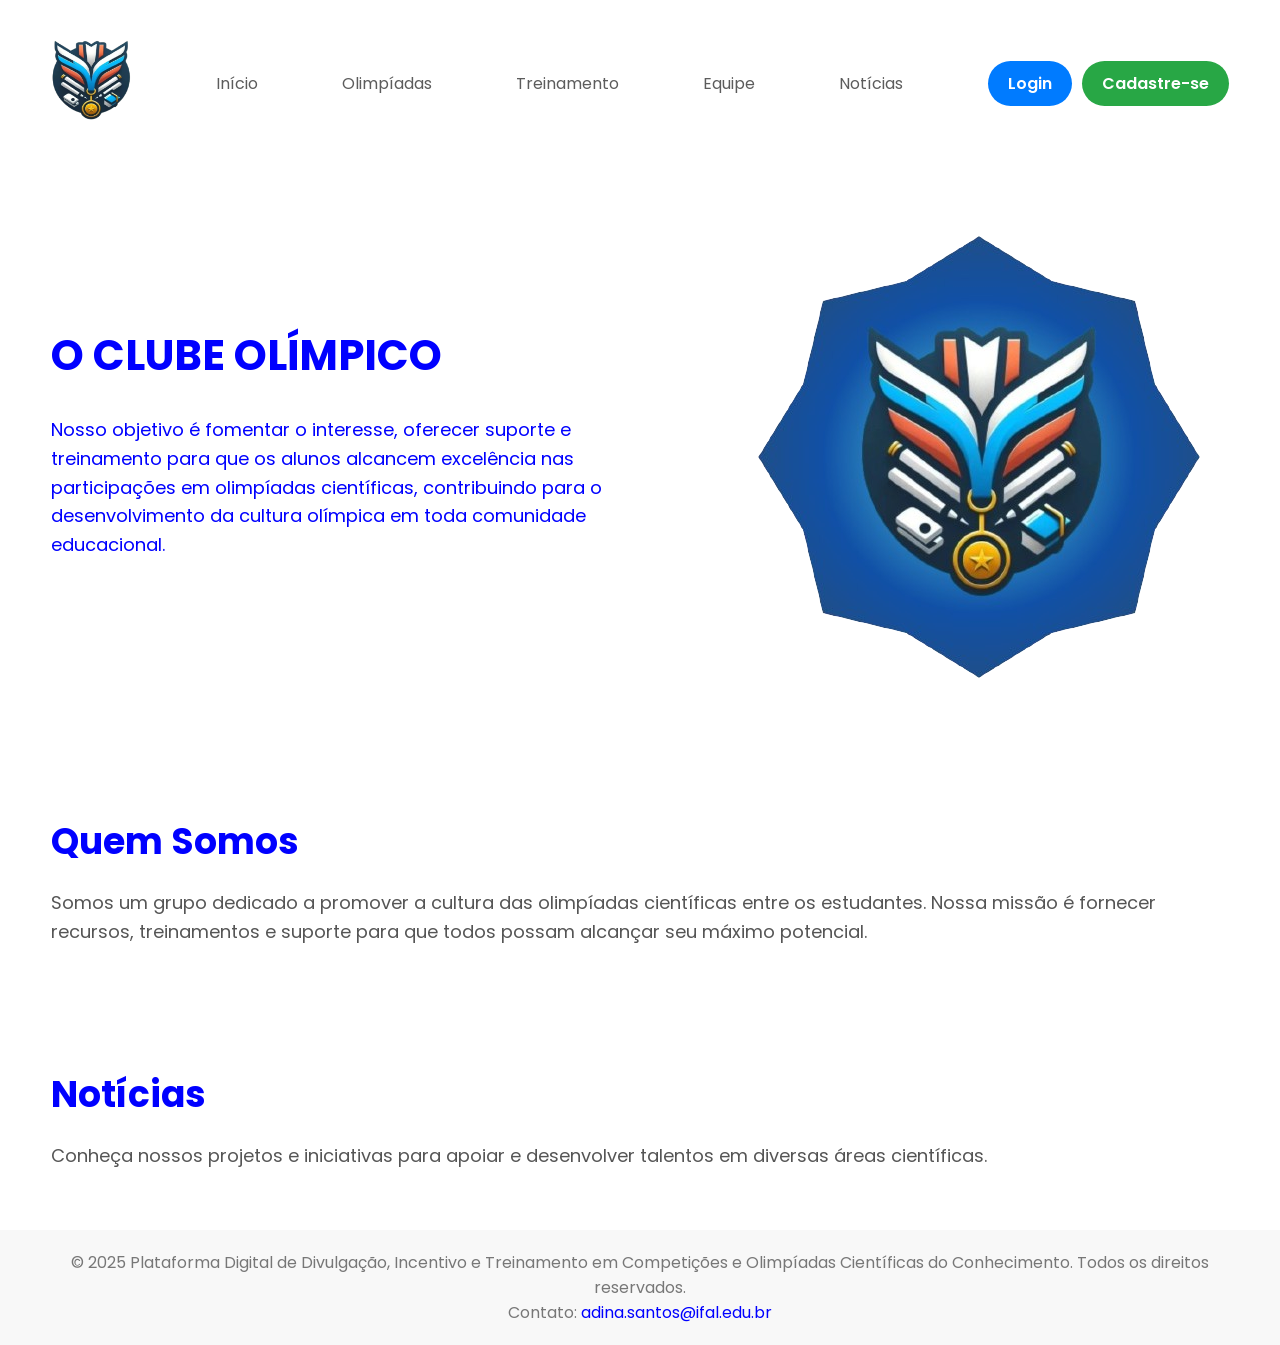
<file: index.html>
<!DOCTYPE html>
<html lang="pt-br">
<head>
    <meta charset="UTF-8">
    <meta http-equiv="X-UA-Compatible" content="IE=edge">
    <meta name="viewport" content="width=device-width, initial-scale=1.0">
    
    
    <link href="https://fonts.googleapis.com/css2?family=Poppins:wght@100;200;300;400;500;600;700;800;900&display=swap" rel="stylesheet">
    
    <script async src="https://www.googletagmanager.com/gtag/js?id=G-XXXXXXXXXX"></script>
    <script>
      window.dataLayer = window.dataLayer || [];
      function gtag(){dataLayer.push(arguments);}
      gtag('js', new Date());
      gtag('config', 'G-XXXXXXXXXX');
    </script>

    <link rel="stylesheet" href="style.css">
    <title>Site de Divulgação de Olimpíadas Científicas</title>
</head>
<body>
    <header>
        <div class="interface">
            <div class="logo">
                <a href="index.html">
                    <img src="img/logo_clube_olímpico-removebg-preview.png" alt="Logo do Clube Olímpico" height="80" width="80">
                </a>
            </div>
            <nav class="menu-desktop">
                <ul>
                    <li><a href="index.html">Início</a></li>
                    <li><a href="olimpiadas.html">Olimpíadas</a></li>
                    <li><a href="treinamento.html">Treinamento</a></li>
                    <li><a href="equipe.html">Equipe</a></li>
                    <li><a href="noticias.html">Notícias</a></li>
                </ul>
            </nav>
            <div class="btn-login-signup">
                <a href="login.html"><button class="login">Login</button></a>
                <a href="cadastro.html"><button class="signup">Cadastre-se</button></a>
            </div>
        </div>
    </header>

    <main>
        <section class="topo-do-site">
            <div class="interface">
                <div class="flex">
                    <div class="txt-topo-site">
                        <h1>O CLUBE OLÍMPICO <span>.</span></h1>
                        <p>Nosso objetivo é fomentar o interesse, oferecer suporte e treinamento para que os alunos alcancem excelência nas participações em olimpíadas científicas, contribuindo para o desenvolvimento da cultura olímpica em toda comunidade educacional.</p>
                    </div>
                    <div class="img-topo-site">
                        <img src="img/IMAGEM_FLUTUANTE_SITE-removebg-preview.png" alt="Imagem Flutuante">
                    </div>
                </div>
            </div>
        </section>

        <section id="quem-somos" class="quem-somos">
            <div class="interface">
                <h2>Quem Somos</h2>
                <p>Somos um grupo dedicado a promover a cultura das olimpíadas científicas entre os estudantes. Nossa missão é fornecer recursos, treinamentos e suporte para que todos possam alcançar seu máximo potencial.</p>
            </div>
        </section>

        <section id="notícias" class="notícias">
            <div class="interface">
                <h2>Notícias</h2>
                <p>Conheça nossos projetos e iniciativas para apoiar e desenvolver talentos em diversas áreas científicas.</p>
            </div>
        </section>
    </main>

    <footer>
        <div class="interface">
            <div class="footer-info">
                <p>&copy; 2025 Plataforma Digital de Divulgação, Incentivo e Treinamento em Competições e Olimpíadas Científicas do Conhecimento. Todos os direitos reservados.</p>
                <p>Contato: <a href="mailto:adina.santos@ifal.edu.br">adina.santos@ifal.edu.br</a></p>
            </div>
        </div>
    </footer>
    <script>
        const dadosUsuario = localStorage.getItem("usuarioLogado");
    
        if (dadosUsuario) {
            const usuario = JSON.parse(dadosUsuario);
            const botoes = document.querySelector(".btn-login-signup");
    
            if (botoes) botoes.style.display = "none";
    
            const header = document.querySelector(".interface");
    
            const menuBox = document.createElement("div");
            menuBox.style.backgroundColor = "#f0f0f0";
            menuBox.style.borderRadius = "10px";
            menuBox.style.padding = "10px 15px";
            menuBox.style.display = "flex";
            menuBox.style.flexDirection = "column";
            menuBox.style.alignItems = "flex-start";
            menuBox.style.boxShadow = "0 2px 6px rgba(0, 0, 0, 0.1)";
            menuBox.style.marginLeft = "20px";
            menuBox.style.fontFamily = "Poppins, sans-serif";
            menuBox.style.fontSize = "14px";
    
            menuBox.innerHTML = `
                <span style="display: flex; align-items: center; gap: 6px;">
                    <span style="font-size: 18px;">👤</span>
                    <strong>${usuario.email}</strong>
                </span>
                <span>Tipo: <strong>${usuario.tipo}</strong></span>
                <button id="logoutBtn" style="margin-top: 8px; padding: 5px 10px; background-color: red; color: white; border: none; border-radius: 5px; cursor: pointer;">Sair</button>
            `;
    
            header.appendChild(menuBox);
    
    
            document.getElementById("logoutBtn").addEventListener("click", function () {
                localStorage.removeItem("usuarioLogado");
                location.reload();
            });
        }
    </script>
    
    
</body>
</html>
</file>
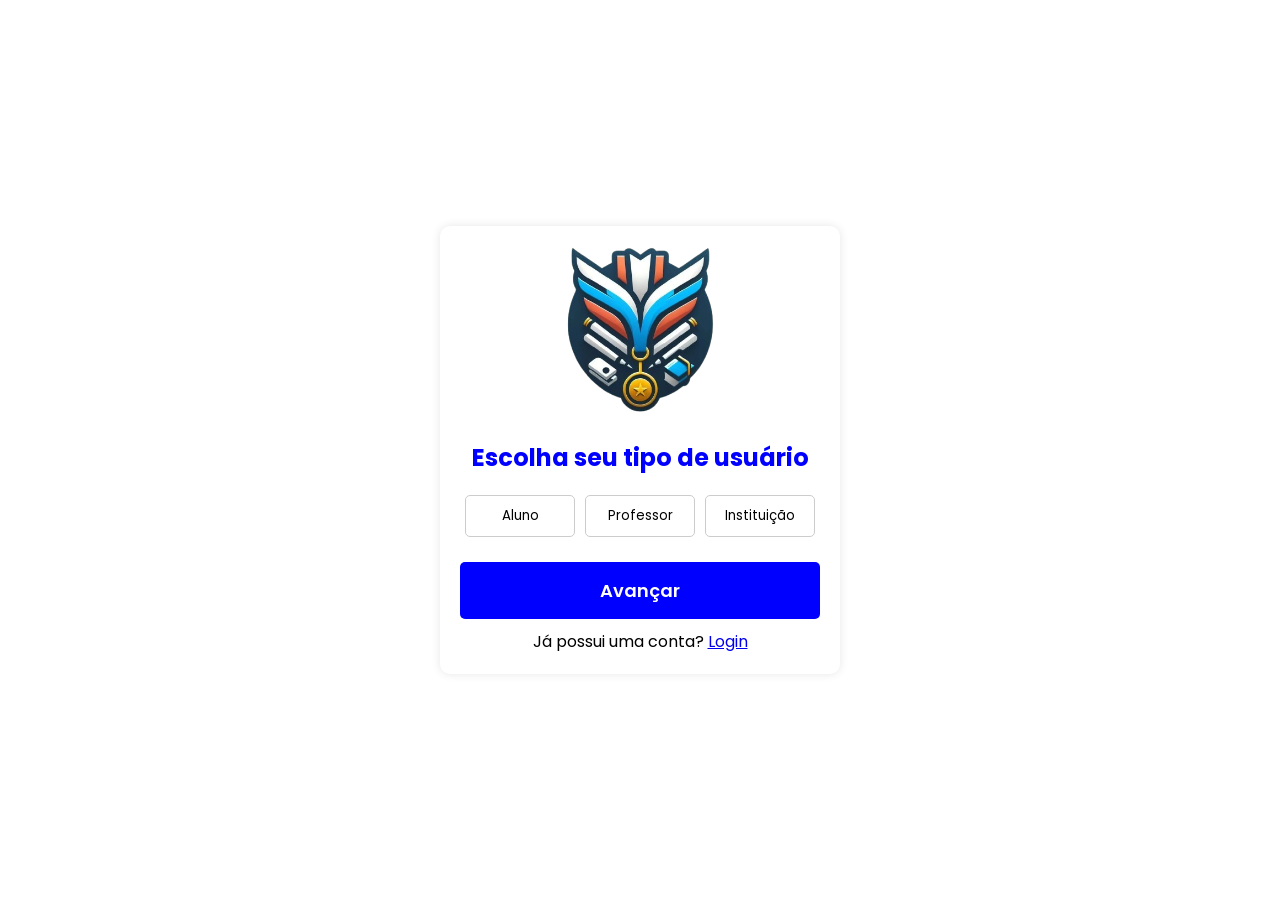
<file: cadastro.html>
<!DOCTYPE html>
<html lang="pt-br">
<head>
  <meta charset="UTF-8">
  <meta name="viewport" content="width=device-width, initial-scale=1.0">
  <title>Cadastro</title>
  <link href="https://fonts.googleapis.com/css2?family=Poppins:wght@400;600&display=swap" rel="stylesheet">
  <style>
    * {
      margin: 0;
      padding: 0;
      box-sizing: border-box;
      font-family: 'Poppins', sans-serif;
    }

    body {
      background-color: #fff;
      height: 100vh;
      display: flex;
      justify-content: center;
      align-items: center;
    }

    .signup-container {
      width: 100%;
      max-width: 400px;
      padding: 20px;
      border-radius: 10px;
      box-shadow: 0 0 10px rgba(0, 0, 0, 0.1);
      text-align: center;
    }

    .signup-container img {
      width: 150px;
      margin-bottom: 20px;
    }

    .signup-container h2 {
      color: blue;
      margin-bottom: 20px;
    }

    .user-type-buttons {
      display: flex;
      justify-content: space-between;
      margin-bottom: 15px;
    }

    .user-type-buttons button {
      flex: 1;
      margin: 0 5px;
      padding: 10px;
      border: 1px solid #ccc;
      background-color: white;
      cursor: pointer;
      border-radius: 5px;
      transition: background-color 0.3s;
    }

    .user-type-buttons button.selected {
      background-color: blue;
      color: white;
      font-weight: bold;
    }

    .signup-container input[type="date"],
    .signup-container input[type="button"] {
      width: 100%;
      padding: 15px;
      margin: 10px 0;
      border: 1px solid #ccc;
      border-radius: 5px;
    }

    .signup-container input[type="button"] {
      background-color: blue;
      color: #fff;
      font-size: 18px;
      font-weight: 600;
      border: none;
      cursor: pointer;
      transition: 0.2s;
    }

    .signup-container input[type="button"]:hover {
      box-shadow: 0 0 8px rgb(54, 54, 228);
      transform: scale(1.05);
    }
    

  </style>
</head>
<body>
  <div class="signup-container">
    <a href="index.html"><img src="img/logo_clube_olímpico-removebg-preview.png" alt="Logo Clube Olímpico"></a>
    <h2>Escolha seu tipo de usuário</h2>

    <div class="user-type-buttons">
      <button id="aluno" class="user-type" onclick="selectUserType(this, 'Aluno')">Aluno</button>
      <button id="professor" class="user-type" onclick="selectUserType(this, 'Professor')">Professor</button>
      <button id="instituicao" class="user-type" onclick="selectUserType(this, 'Instituição')">Instituição</button>
    </div>

    <input type="button" value="Avançar" onclick="nextStep()">
    
    <p>Já possui uma conta? <a href="login.html">Login</a></p>
  </div>

  <script>
    let selectedUserType = null;

    function selectUserType(button, type) {
      selectedUserType = type;

      
      document.querySelectorAll('.user-type').forEach(btn => {
        btn.classList.remove('selected');
      });

      
      button.classList.add('selected');
    }

    function nextStep() {
      if (!selectedUserType) {
        alert("Selecione o tipo de usuário!");
        return;
      }
      
      localStorage.setItem("tipoUsuario", selectedUserType);
      window.location.href = 'cadastroEmail.html';  
    }
  </script>
</body>
</html>
</file>
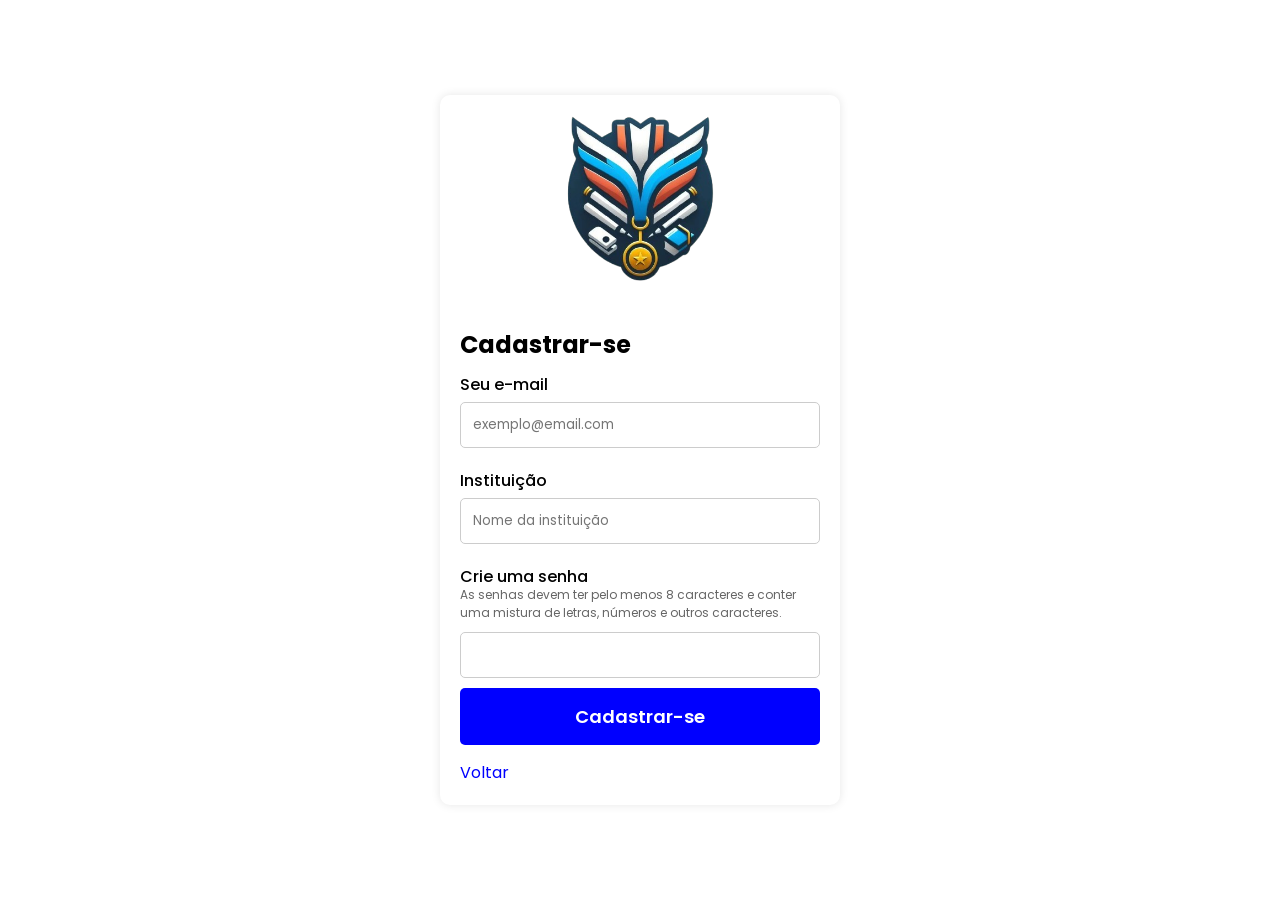
<file: cadastroEmail.html>
<!DOCTYPE html>
<html lang="pt-br">
<head>
  <meta charset="UTF-8" />
  <meta name="viewport" content="width=device-width, initial-scale=1.0"/>
  <title>Sign Up</title>
  <link href="https://fonts.googleapis.com/css2?family=Poppins:wght@400;600&display=swap" rel="stylesheet"/>
  <style>
    * {
      margin: 0;
      padding: 0;
      box-sizing: border-box;
      font-family: 'Poppins', sans-serif;
    }

    body {
      background-color: #fff;
      height: 100vh;
      display: flex;
      justify-content: center;
      align-items: center;
    }

    .signup-container {
      width: 100%;
      max-width: 400px;
      padding: 20px;
      border-radius: 10px;
      box-shadow: 0 0 10px rgba(0, 0, 0, 0.1);
      text-align: left;
    }

    .signup-container img {
      width: 150px;
      margin: 0 auto 20px auto;
      display: block;
    }

    .signup-container h2 {
      color: black;
      margin-bottom: 10px;
      font-size: 24px;
    }

    .signup-container label {
      display: block;
      font-weight: 500;
      margin: 10px 0 5px;
    }

    .signup-container input[type="text"],
    .signup-container input[type="email"],
    .signup-container input[type="password"],
    .signup-container input[type="date"] {
      width: 100%;
      padding: 12px;
      margin-bottom: 10px;
      border: 1px solid #ccc;
      border-radius: 5px;
    }

    .name-group {
      display: flex;
      gap: 10px;
    }

    .name-group input {
      flex: 1;
    }

    .password-info {
      font-size: 12px;
      color: #666;
      margin-top: -8px;
      margin-bottom: 10px;
    }

    .signup-container input[type="submit"] {
      width: 100%;
      padding: 15px;
      background-color: blue;
      color: #fff;
      font-size: 18px;
      font-weight: 600;
      border: none;
      border-radius: 5px;
      cursor: pointer;
      transition: 0.2s;
    }

    .signup-container input[type="submit"]:hover {
      box-shadow: 0 0 8px rgb(54, 54, 228);
      transform: scale(1.05);
    }

    .signup-container a {
      color: blue;
      text-decoration: none;
      margin-right: 20px;
    }

    .signup-container .footer {
      display: flex;
      justify-content: space-between;
      margin-top: 15px;
    }

    .user-section {
      display: none;
    }

    .professor,
    .instituicao {
      display: none;
    }
  </style>
</head>
<body>
  <div class="signup-container">
    <a href="index.html"><img src="img/logo_clube_olímpico-removebg-preview.png" alt="Logo Clube Olímpico"></a>
    <h2>Cadastrar-se</h2>
    
    <form id="signup-form">
      <label for="email">Seu e-mail</label>
      <input type="email" id="email" name="email" placeholder="exemplo@email.com" required>

      <label for="institution">Instituição</label>
      <input type="text" id="institution" name="institution" placeholder="Nome da instituição" required>

      <div class="user-section aluno">
        <div>
            <label for="dataNascimento">Data de nascimento</label>
            <input type="date" id="dataNascimento" name="dataNascimento" required>
          </div>
        <div class="name-group">
          
          <div>
            <label for="firstname">Primeiro nome</label>
            <input type="text" id="firstname" name="firstname">
          </div>
          <div>
            <label for="lastname">Sobrenome</label>
            <input type="text" id="lastname" name="lastname">
          </div>
          
        </div>
      </div>

      <div class="user-section professor">
        <label for="nomeProfessor">Nome completo</label>
        <input type="text" id="nomeProfessor" name="nomeProfessor">

        <label for="disciplina">Disciplina</label>
        <input type="text" id="disciplina" name="disciplina">
      </div>

      <div class="user-section instituicao">
        <label for="responsavel">Nome do responsável</label>
        <input type="text" id="responsavel" name="responsavel">

        <label for="cargo">Cargo do responsável</label>
        <input type="text" id="cargo" name="cargo">

        <label for="emailContato">E-mail de contato</label>
        <input type="email" id="emailContato" name="emailContato">
      </div>

      <label for="password">Crie uma senha</label>
      <p class="password-info">
        As senhas devem ter pelo menos 8 caracteres e conter uma mistura de letras, números e outros caracteres.
      </p>
      <input type="password" id="password" name="password" required>

      <input type="submit" value="Cadastrar-se">
    </form>

    <div class="footer">
      <a href="cadastro.html">Voltar</a>
    </div>
  </div>

  <script>
    document.addEventListener("DOMContentLoaded", function () {
      const tipoUsuario = localStorage.getItem("tipoUsuario");
  
      document.querySelectorAll('.user-section').forEach(section => {
        section.style.display = 'none';
      });

      const dataNascimentoInput = document.getElementById('dataNascimento');
      
      if (tipoUsuario === "Aluno") {
        document.querySelector('.aluno').style.display = 'block';
        dataNascimentoInput.required = true;
      }else {
        dataNascimentoInput.required = false;
      if(tipoUsuario === "Professor") {
        document.querySelector('.professor').style.display = 'block';
      }else if (tipoUsuario === "Instituição") {
        document.querySelector('.instituicao').style.display = 'block';
      }
}
  
      const form = document.getElementById("signup-form");
  
      const tipoInput = document.createElement("input");
      tipoInput.type = "hidden";
      tipoInput.name = "tipoUsuario";
      tipoInput.value = tipoUsuario;
      form.appendChild(tipoInput);
  
      form.addEventListener("submit", function (e) {
        e.preventDefault();
  
        const formData = new FormData(form);
  
        const campos = [
          'dataNascimento',
          'firstname',
          'lastname',
          'nomeProfessor',
          'disciplina',
          'responsavel',
          'cargo',
          'emailContato'
        ];
        campos.forEach(campo => {
          if (!formData.has(campo)) {
            formData.append(campo, '');
          }
        });
  
        const data = new URLSearchParams(formData);
  
        fetch("https://script.google.com/macros/s/AKfycbxvRN3nY74Je9wiLgn714-g6mjfFzA7lksdnvtoHfQwQSUbeQERuIltPPfhN0UOJrBY8Q/exec", {
          method: "POST",
          headers: {
            "Content-Type": "application/x-www-form-urlencoded"
          },
          body: data
        }).then(() => {
          alert("Cadastro enviado com sucesso!");
          form.reset();
          window.location.href = "login.html";
        }).catch(() => {
          alert("Erro ao enviar. Tente novamente.");
        });
      });
    });
  </script>
  
</body>
</html>
</file>
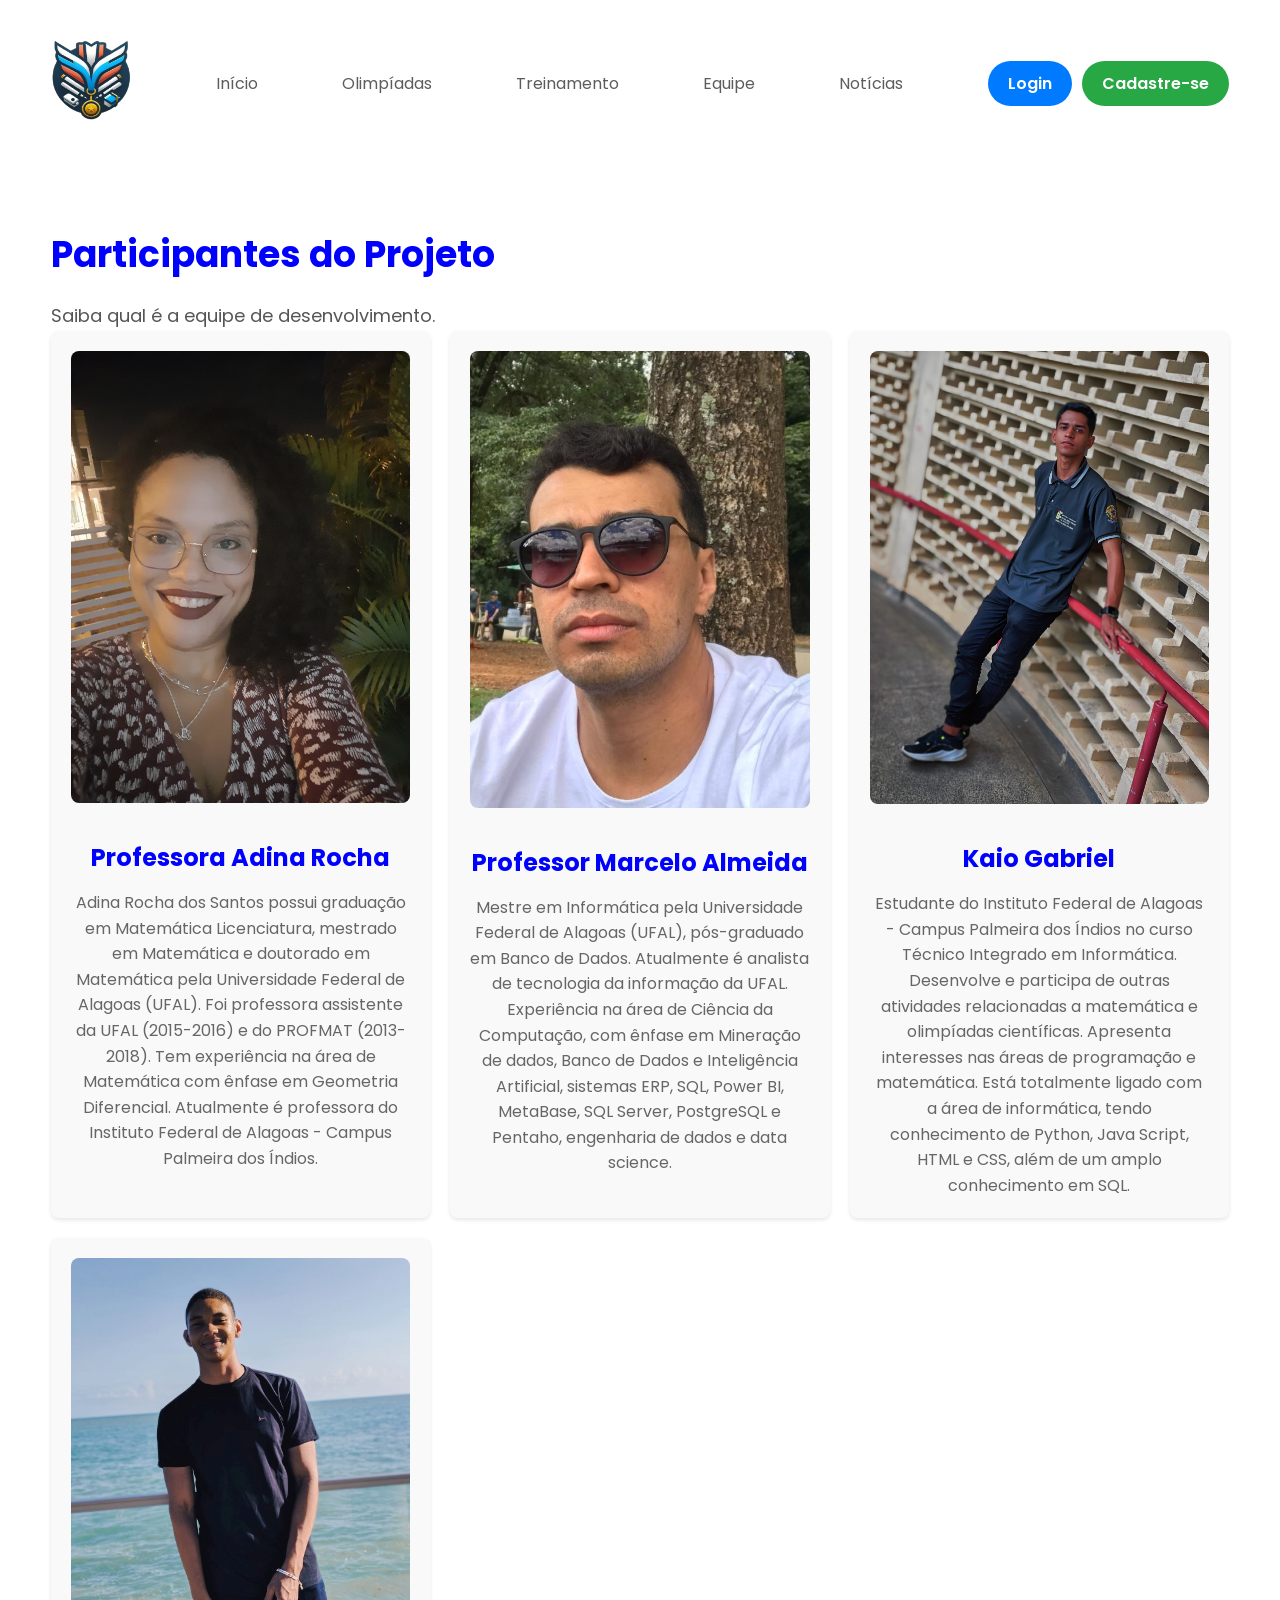
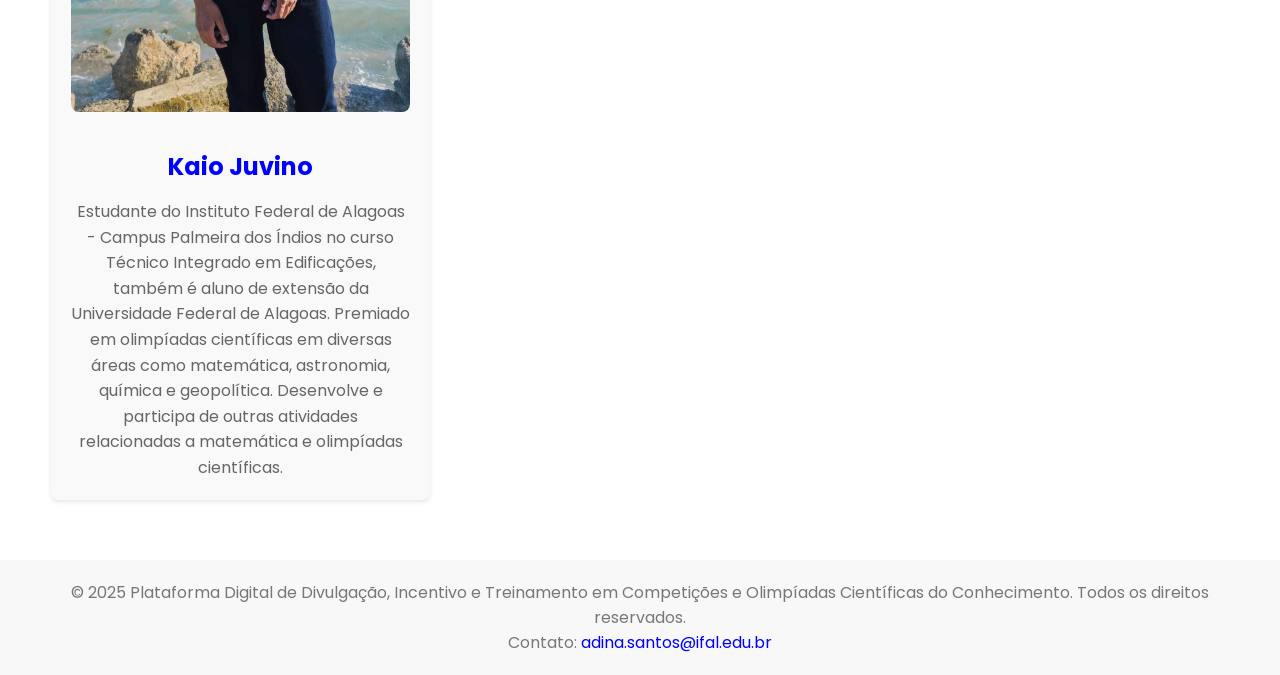
<file: equipe.html>
<!DOCTYPE html>
<html lang="pt-br">
<head>
    <meta charset="UTF-8">
    <meta http-equiv="X-UA-Compatible" content="IE=edge">
    <meta name="viewport" content="width=device-width, initial-scale=1.0">
    <link rel="preconnect" href="https://fonts.googleapis.com">
    <link rel="preconnect" href="https://fonts.gstatic.com" crossorigin>
    <link href="https://fonts.googleapis.com/css2?family=Poppins:wght@100;200;300;400;500;600;700;800;900&display=swap" rel="stylesheet">
    <link rel="stylesheet" href="style.css">
    <title>Olimpíadas Científicas</title>
</head>
<body>
    <header>
        <div class="interface">
            <div class="logo">
                <a href="index.html">
                    <img src="img/logo_clube_olímpico-removebg-preview.png" alt="Logo do Clube Olímpico" height="80" width="80">
                </a>
            </div>
            <nav class="menu-desktop">
                <ul>
                    <li><a href="index.html">Início</a></li>
                    <li><a href="olimpiadas.html">Olimpíadas</a></li>
                    <li><a href="treinamento.html">Treinamento</a></li>
                    <li><a href="equipe.html">Equipe</a></li>
                    <li><a href="noticias.html">Notícias</a></li>
                </ul>
            </nav>
            <div class="btn-login-signup">
                <a href="login.html">
                    <button class="login">Login</button>
                </a>
                <a href="cadastro.html">
                    <button class="signup">Cadastre-se</button>
                </a>
            </div>
        </div>
    </header>
    <main>
        <section class="olimpiadas">
            <div class="interface">
                <h2>Participantes do Projeto</h2>
                <p>Saiba qual é a equipe de desenvolvimento.</p>
                <div class="lista-olimpiadas">
                    <div class="olimpiada">
                        <img src="img/foto_professora_adina.jpg" alt="foto_professora_adina">
                        <h3>Professora Adina Rocha</h3>
                        <p>Adina Rocha dos Santos possui graduação em Matemática Licenciatura, mestrado em Matemática e doutorado em Matemática pela Universidade Federal de Alagoas (UFAL). Foi professora assistente da UFAL (2015-2016) e do PROFMAT (2013-2018). Tem experiência na área de Matemática com ênfase em Geometria Diferencial. Atualmente é professora do Instituto Federal de Alagoas - Campus Palmeira dos Índios. </p>
                    </div>
                    <div class="olimpiada">
                        <img src="img/foto_professor_marcelo.jpg" alt="foto_professor_marcelo">
                        <h3>Professor Marcelo Almeida</h3>
                        <p>Mestre em Informática pela Universidade Federal de Alagoas (UFAL), pós-graduado em Banco de Dados. Atualmente é analista de tecnologia da informação da UFAL. Experiência na área de Ciência da Computação, com ênfase em Mineração de dados, Banco de Dados e Inteligência Artificial, sistemas ERP, SQL, Power BI, MetaBase, SQL Server, PostgreSQL e Pentaho, engenharia de dados e data science. </p>
                    </div>
                    <div class="olimpiada">
                        <img src="img/foto_kaio_gabriel.jpg" alt="Foto: Kaio Gabriel">
                        <h3>Kaio Gabriel</h3>
                        <p>Estudante do Instituto Federal de Alagoas - Campus Palmeira dos Índios no curso Técnico Integrado em Informática. Desenvolve e participa de outras atividades relacionadas a matemática e olimpíadas científicas. Apresenta interesses nas áreas de programação e matemática. Está totalmente ligado com a área de informática, tendo conhecimento de Python, Java Script, HTML e CSS, além de um amplo conhecimento em SQL.</p>
                    </div>
                    <div class="olimpiada">
                        <img src="img/foto_kaio_juvino.jpg" alt="Foto: Kaio Juvino">
                        <h3>Kaio Juvino</h3>
                        <p>Estudante do Instituto Federal de Alagoas - Campus Palmeira dos Índios no curso Técnico Integrado em Edificações, também é aluno de extensão da Universidade Federal de Alagoas. Premiado em olimpíadas científicas em diversas áreas como matemática, astronomia, química e geopolítica. Desenvolve e participa de outras atividades relacionadas a matemática e olimpíadas científicas.</p>
                    
                </div>
            </div>
        </section>
    </main>
    <footer>
        <div class="interface">
            <div class="footer-info">
                <p>&copy; 2025 Plataforma Digital de Divulgação, Incentivo e Treinamento em Competições e Olimpíadas Científicas do Conhecimento. Todos os direitos reservados.</p>
                <p>Contato: <a href="mailto:adina.santos@ifal.edu.br">adina.santos@ifal.edu.br</a></p>
            </div>
        </div>
    </footer>
</body>
</html>
</file>
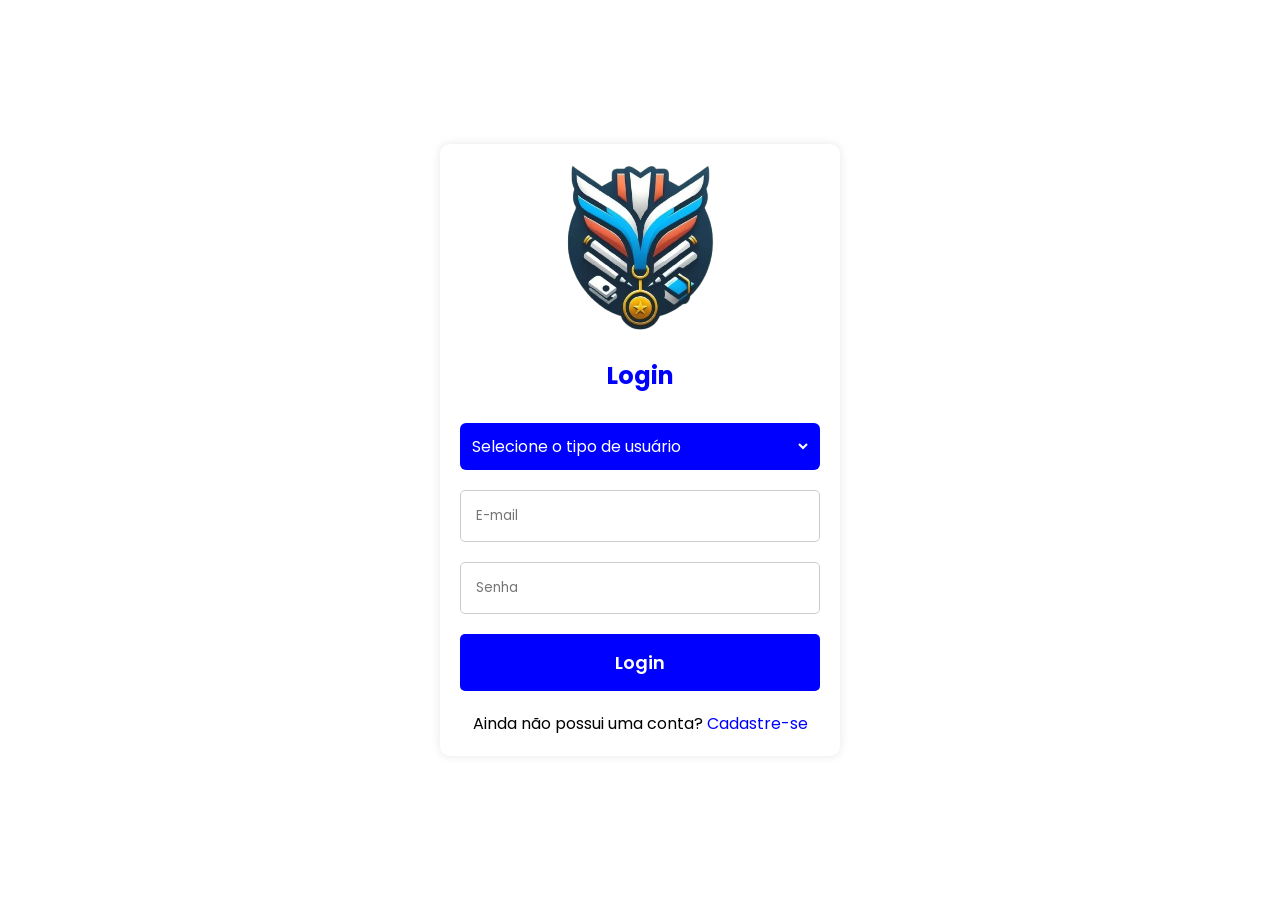
<file: login.html>
<!DOCTYPE html>
<html lang="pt-br">
<head>
  <meta charset="UTF-8">
  <meta name="viewport" content="width=device-width, initial-scale=1.0">
  <title>Login</title>
  <link href="https://fonts.googleapis.com/css2?family=Poppins:wght@400;600&display=swap" rel="stylesheet">
  <style>
    * {
            margin: 0;
            padding: 0;
            box-sizing: border-box;
            font-family: 'Poppins', sans-serif;
        }

        body {
            background-color: #fff;
            height: 100vh;
            display: flex;
            justify-content: center;
            align-items: center;
        }

        .login-container {
            width: 100%;
            max-width: 400px;
            padding: 20px;
            border-radius: 10px;
            box-shadow: 0 0 10px rgba(0, 0, 0, 0.1);
            text-align: center;
        }

        .login-container img {
            width: 150px;
            margin-bottom: 20px;
        }

        .login-container h2 {
            color: blue;
            margin-bottom: 20px;
        }

        .login-container input {
            width: 100%;
            padding: 15px;
            margin: 10px 0;
            border: 1px solid #ccc;
            border-radius: 5px;
        }

        .login-container input[type="submit"] {
            background-color: blue;
            color: #fff;
            font-size: 18px;
            font-weight: 600;
            border: none;
            cursor: pointer;
            transition: 0.2s;
        }

        .login-container input[type="submit"]:hover {
            box-shadow: 0 0 8px rgb(54, 54, 228);
            transform: scale(1.05);
        }

        select {
    width: 100%;
    padding: 12px;
    margin: 10px 0;
    border: none;
    border-radius: 6px;
    font-size: 16px;
    background-color: #0000ff;  
    color: white;             
    box-sizing: border-box;
    appearance: none;
    -webkit-appearance: none;
    -moz-appearance: none;

    background-image: url("data:image/svg+xml;charset=US-ASCII,%3Csvg%20width%3D'10'%20height%3D'7'%20viewBox%3D'0%200%2010%207'%20xmlns%3D'http%3A//www.w3.org/2000/svg'%3E%3Cpath%20d%3D'M1%201l4%204%204-4'%20stroke%3D'%23fff'%20stroke-width%3D'2'%20fill%3D'none'%20fill-rule%3D'evenodd'/%3E%3C/svg%3E");
    background-repeat: no-repeat;
    background-position: right 12px center;
    background-size: 10px;
    cursor: pointer;
    transition: background-color 0.3s ease;
}

select:focus {
    outline: none;
    background-color: #0000cc; 
}

option {
    color: black;             
    background-color: white; 
}
        .login-container a {
            color: blue;
            text-decoration: none;
            transition: 0.2s;
        }

        .login-container a:hover {
            text-decoration: underline;
        }
  </style>
</head>
<body>
  <div class="login-container">
    <a href="index.html"><img src="img/logo_clube_olímpico-removebg-preview.png" alt="Logo Clube Olímpico"></a>
    <h2>Login</h2>
    <form id="login-form">
      <select name="tipo" id="tipo" required>
        <option value="">Selecione o tipo de usuário</option>
        <option value="Instituição">Instituição</option>
        <option value="Professor">Professor</option>
        <option value="Aluno">Aluno</option>
      </select>

      <input type="email" id="email" placeholder="E-mail" required>
      <input type="password" id="senha" placeholder="Senha" required>
      <input type="submit" value="Login">
    </form>
    <p id="mensagem" style="color: red; margin-top: 10px;"></p>
    <p>Ainda não possui uma conta? <a href="cadastro.html">Cadastre-se</a></p>
  </div>

  <script>
    const scriptURL = 'https://script.google.com/macros/s/AKfycbxvRN3nY74Je9wiLgn714-g6mjfFzA7lksdnvtoHfQwQSUbeQERuIltPPfhN0UOJrBY8Q/exec';
  
    document.getElementById('login-form').addEventListener('submit', function(e) {
      e.preventDefault();
  
      const tipoUsuario = document.getElementById('tipo').value;
      const email = document.getElementById('email').value.trim();
      const password = document.getElementById('senha').value.trim();
  
      fetch(scriptURL, {
        method: 'POST',
        body: new URLSearchParams({
          acao: 'login',
          tipoUsuario,
          email,
          password
        })
      })
      .then(res => res.json())
      .then(data => {
        if (data.success) {
          
          localStorage.setItem("usuarioLogado", JSON.stringify({
            nome: data.nome,
            email: data.email,
            tipo: data.tipo
          }));
         
          window.location.href = "index.html";
        } else {
          document.getElementById('mensagem').innerText = data.message || "E-mail ou senha inválidos.";
        }
      })
      .catch(error => {
        document.getElementById('mensagem').innerText = "Erro na conexão. Tente novamente.";
        console.error('Erro:', error);
      });
    });
  </script>
  
</body>
</html>

  
</body>
</html>
</file>
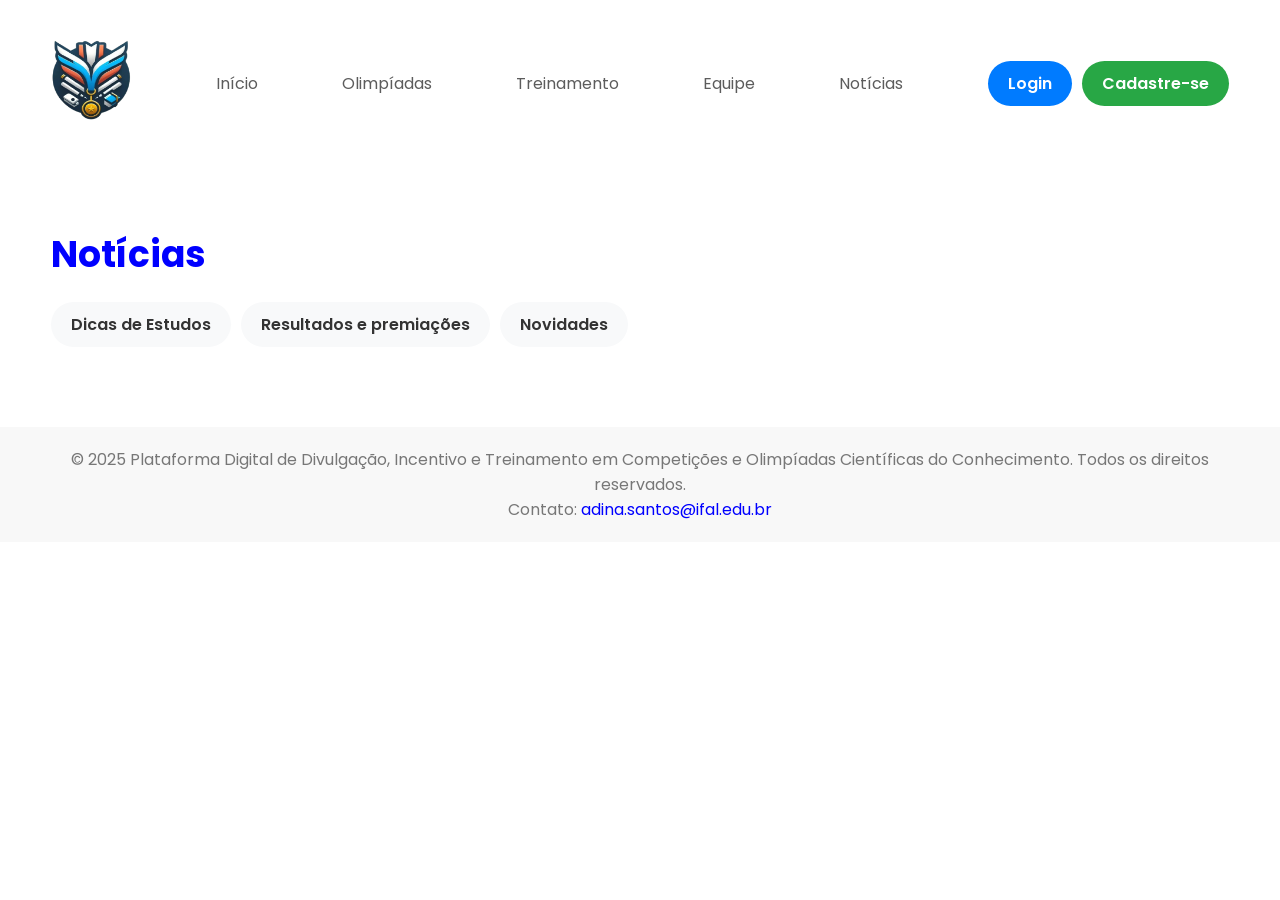
<file: noticias.html>
<!DOCTYPE html>
<html lang="pt-br">
<head>
    <meta charset="UTF-8">
    <meta http-equiv="X-UA-Compatible" content="IE=edge">
    <meta name="viewport" content="width=device-width, initial-scale=1.0">
    <link rel="preconnect" href="https://fonts.googleapis.com">
    <link rel="preconnect" href="https://fonts.gstatic.com" crossorigin>
    <link href="https://fonts.googleapis.com/css2?family=Poppins:wght@100;200;300;400;500;600;700;800;900&display=swap" rel="stylesheet">
    <link rel="stylesheet" href="style.css">
    <title>Site de Divulgação de Olimpíadas Científicas</title>
</head>
<body>
    <header>
        <div class="interface">
            <div class="logo">
                <a href="index.html">
                    <img src="img/logo_clube_olímpico-removebg-preview.png" alt="Logo do Clube Olímpico" height="80" width="80">
                </a>
            </div>
            <nav class="menu-desktop">
                <ul>
                    <li><a href="index.html">Início</a></li>
                    <li><a href="olimpiadas.html">Olimpíadas</a></li>
                    <li><a href="treinamento.html">Treinamento</a></li>
                    <li><a href="equipe.html">Equipe</a></li>
                    <li><a href="noticias.html">Notícias</a></li>
                </ul>
            </nav>
            <div class="btn-login-signup">
                <a href="login.html">
                    <button class="login">Login</button>
                </a>
                <a href="cadastro.html">
                    <button class="signup">Cadastre-se</button>
                </a>
            </div>
        </div>
    </header>
    <main>
        <section id="noticias" class="noticias">
            <div class="interface">
                <h2>Notícias</h2>
                <div class="news-tabs">
                    <button class="tab-button" onclick="openTab('Dicas de Estudos')">Dicas de Estudos</button>
                    <button class="tab-button" onclick="openTab('Resultados e premiações')">Resultados e premiações</button>
                    <button class="tab-button" onclick="openTab('Novidades')">Novidades</button>
                </div>
                <div id="Dicas de Estudos" class="tab-content">
                    <h3>Dicas de Estudos</h3>
                    <h2></h2>
                    <article>
                        <h1>Como estudar da maneira correta?</h1>
                        <div class="container">
                            <h2>Como Estudar de Maneira Eficaz</h2>
                            <p>Estudar de maneira eficaz envolve a combinação de várias estratégias e hábitos que otimizam o aprendizado e a retenção de informações. Aqui estão algumas dicas para ajudá-lo a estudar de maneira mais eficiente:</p>
                    
                            <div class="section">
                                <h2>Organização e Planejamento</h2>
                                <ul>
                                    <li><strong>Estabeleça um Cronograma de Estudos:</strong> Divida o seu tempo de estudo ao longo da semana. Defina horários específicos para estudar e siga esse cronograma rigorosamente.</li>
                                    <li><strong>Crie um Ambiente de Estudo Adequado:</strong> Escolha um lugar tranquilo, bem iluminado e livre de distrações. Tenha todos os materiais necessários à mão.</li>
                                    <li><strong>Defina Metas Claras:</strong> Estabeleça objetivos específicos para cada sessão de estudo. Por exemplo, "Revisar o capítulo 3 de matemática" ou "Praticar exercícios de física".</li>
                                </ul>
                            </div>
                    
                            <div class="section">
                                <h2>Técnicas de Estudo</h2>
                                <ul>
                                    <li><strong>Método Pomodoro:</strong> Estude por 25 minutos e depois faça uma pausa de 5 minutos. Após quatro ciclos, faça uma pausa mais longa, de 15 a 30 minutos.</li>
                                    <li><strong>Técnica Feynman:</strong> Ensine o conteúdo para si mesmo ou para outra pessoa, de forma simples. Isso ajuda a identificar áreas onde você ainda tem dúvidas.</li>
                                    <li><strong>Mapas Mentais:</strong> Use diagramas para organizar visualmente informações e ver conexões entre diferentes conceitos.</li>
                                    <li><strong>Resumos e Anotações:</strong> Faça resumos e anotações das partes mais importantes do material. Use suas próprias palavras para garantir que você compreendeu o conteúdo.</li>
                                    <li><strong>Revisão Espacial:</strong> Distribua suas sessões de revisão ao longo do tempo, em vez de tentar aprender tudo de uma vez (aprendizado massivo).</li>
                                </ul>
                            </div>
                    
                            <div class="section">
                                <h2>Prática e Aplicação</h2>
                                <ul>
                                    <li><strong>Pratique com Exercícios:</strong> Faça exercícios práticos, problemas e questões antigas de exames para consolidar seu conhecimento.</li>
                                    <li><strong>Estudo Ativo:</strong> Em vez de apenas ler ou assistir a vídeos, envolva-se ativamente com o material, fazendo perguntas e buscando respostas.</li>
                                </ul>
                            </div>
                    
                            <div class="section">
                                <h2>Saúde e Bem-estar</h2>
                                <ul>
                                    <li><strong>Durma Bem:</strong> O sono é crucial para a consolidação da memória. Certifique-se de dormir o suficiente todas as noites.</li>
                                    <li><strong>Alimente-se Bem:</strong> Uma dieta equilibrada pode melhorar a concentração e o desempenho mental.</li>
                                    <li><strong>Exercício Físico:</strong> A atividade física regular pode aumentar o seu nível de energia e melhorar a função cognitiva.</li>
                                    <li><strong>Faça Pausas Regulares:</strong> Dê tempo ao seu cérebro para descansar e processar informações.</li>
                                </ul>
                            </div>
                    
                            <div class="section">
                                <h2>Autoavaliação e Adaptação</h2>
                                <ul>
                                    <li><strong>Autoavaliação:</strong> Regularmente, avalie seu progresso e ajuste suas estratégias de estudo conforme necessário.</li>
                                    <li><strong>Feedback:</strong> Procure feedback de professores, colegas ou tutores para identificar áreas onde você pode melhorar.</li>
                                </ul>
                            </div>
                    
                            <div class="section">
                                <h2>Ferramentas e Recursos</h2>
                                <ul>
                                    <li><strong>Tecnologia:</strong> Utilize aplicativos e ferramentas online para organizar seu tempo, fazer flashcards, e acessar materiais adicionais de estudo.</li>
                                    <li><strong>Grupos de Estudo:</strong> Participar de grupos de estudo pode proporcionar diferentes perspectivas e ajudar a reforçar o conhecimento.</li>
                                </ul>
                            </div>
                        </div>
                        <p>Detalhes sobre a competição de matemática, incluindo datas, temas e como se inscrever.</p>
                    </article>
                    <article>
                        <h4>Organização: Dicas e práticas</h4>
                        <p>Informações sobre a competição de ciências e como os participantes podem se preparar.</p>
                    </article>
                </div>

                <div id="Resultados e premiações" class="tab-content" style="display: none;">
                    <h3>Resultados e premiações</h3>
                    <article>
                        <h2>OBA 2024</h2>
                        <p>Notícias sobre os resultados da Olimpíada Brasileira de Astronomia e Astronáutica 2024.</p>
                    </article>
                    <article>
                        <h2>Concurso Canguru de Matemática 2024</h2>
                        <p>Notícias sobre os resultados do Concurso Canguru de Matemática 2024</p>
                    </article>
                </div>
                <div id="Novidades" class="tab-content" style="display: none;">
                    <h3>Novidades</h3>
                    <article>
                        <h2>Novidades da Competição</h2>
                        <p>Anúncios importantes sobre as próximas competições e mudanças nos regulamentos.</p>
                    </article>
                    <article>
                        <h2>Resultados Recentes</h2>
                        <p>Resultados das últimas competições e destaques dos vencedores.</p>
                    </article>
                </div>
            </div>
        </section>
    </main>
    <footer>
        <div class="interface">
            <div class="footer-info">
                <p>&copy; 2025 Plataforma Digital de Divulgação, Incentivo e Treinamento em Competições e Olimpíadas Científicas do Conhecimento. Todos os direitos reservados.</p>
                <p>Contato: <a href="mailto:adina.santos@ifal.edu.br">adina.santos@ifal.edu.br</a></p>
            </div>
        </div>
    </footer>
    <script>
        function openTab(tabId) {
            const tabs = document.querySelectorAll('.tab-content');
            tabs.forEach(tab => {
                tab.style.display = 'none';
            });
            document.getElementById(tabId).style.display = 'block';
        }
    </script>
</body>
</html>
</file>
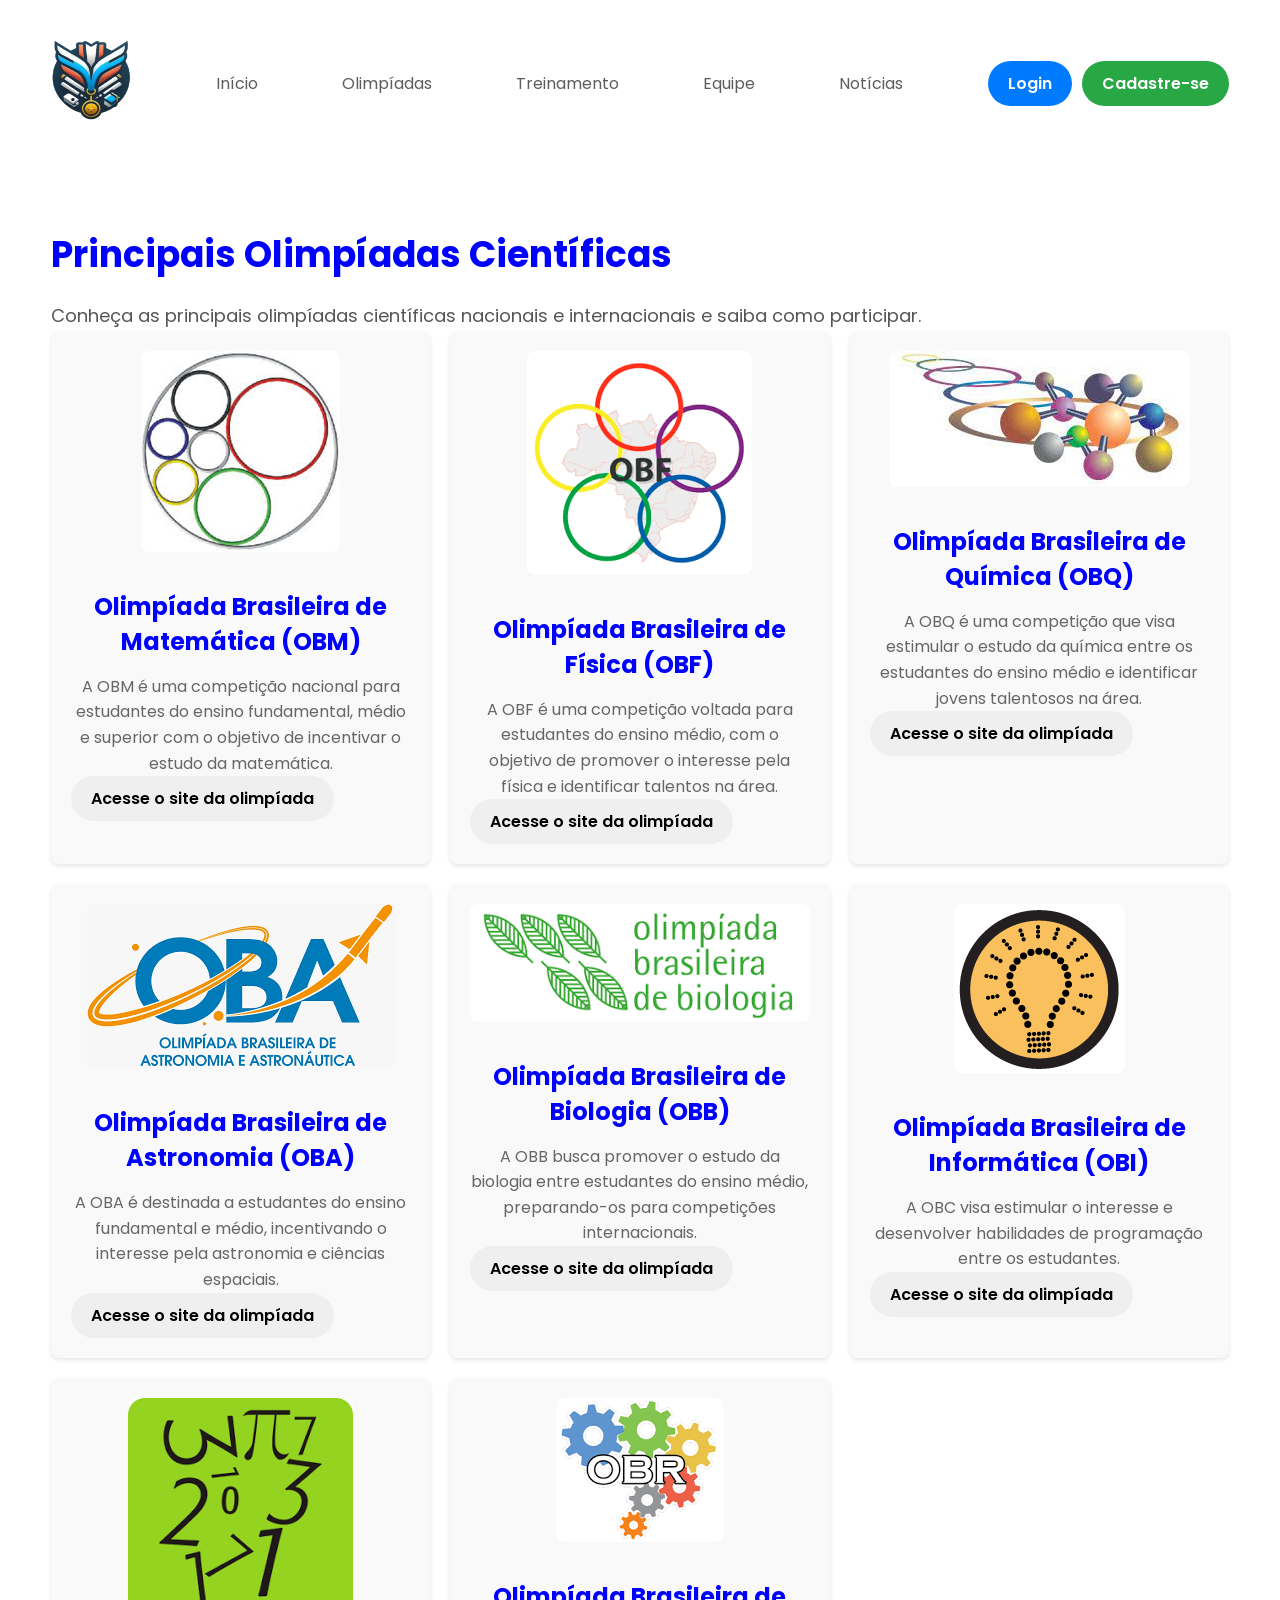
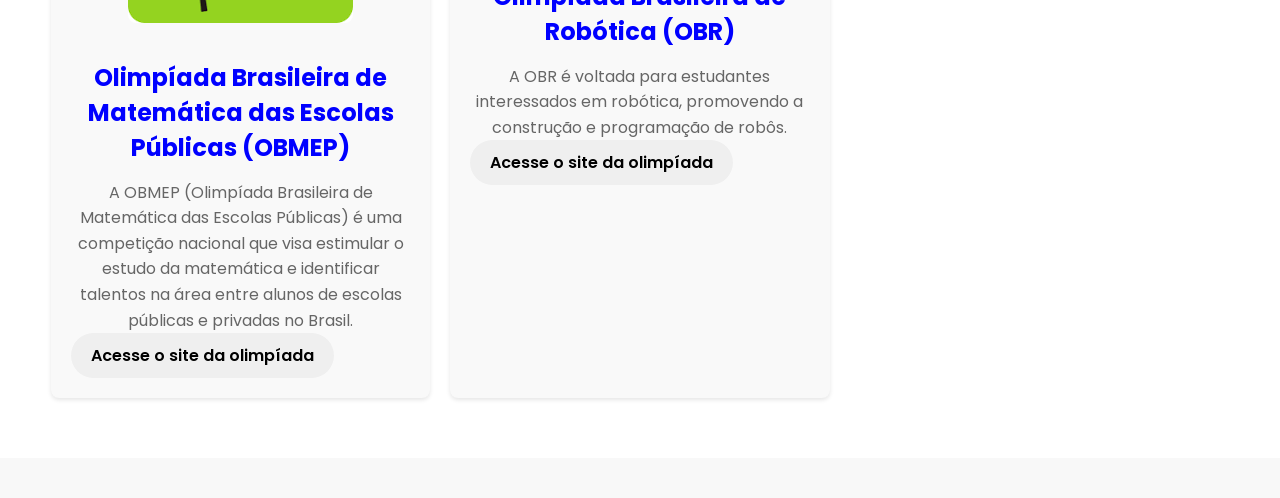
<file: olimpiadas.html>
<!DOCTYPE html>
<html lang="pt-br">
<head>
    <meta charset="UTF-8">
    <meta http-equiv="X-UA-Compatible" content="IE=edge">
    <meta name="viewport" content="width=device-width, initial-scale=1.0">
    <link rel="preconnect" href="https://fonts.googleapis.com">
    <link rel="preconnect" href="https://fonts.gstatic.com" crossorigin>
    <link href="https://fonts.googleapis.com/css2?family=Poppins:wght@100;200;300;400;500;600;700;800;900&display=swap" rel="stylesheet">
    <link rel="stylesheet" href="style.css">
    <title>Olimpíadas Científicas</title>
</head>
<body>
    <header>
        <div class="interface">
            <div class="logo">
                <a href="index.html">
                    <img src="img/logo_clube_olímpico-removebg-preview.png" alt="Logo do Clube Olímpico" height="80" width="80">
                </a>
            </div>
            <nav class="menu-desktop">
                <ul>
                    <li><a href="index.html">Início</a></li>
                    <li><a href="olimpiadas.html">Olimpíadas</a></li>
                    <li><a href="treinamento.html">Treinamento</a></li>
                    <li><a href="equipe.html">Equipe</a></li>
                    <li><a href="noticias.html">Notícias</a></li>
                </ul>
            </nav>
            <div class="btn-login-signup">
                <a href="login.html">
                    <button class="login">Login</button>
                </a>
                <a href="cadastro.html">
                    <button class="signup">Cadastre-se</button>
                </a>
            </div>
        </div>
    </header>
    <main>
        <section class="olimpiadas">
            <div class="interface">
                <h2>Principais Olimpíadas Científicas</h2>
                <p>Conheça as principais olimpíadas científicas nacionais e internacionais e saiba como participar.</p>
                <div class="lista-olimpiadas">
                    <div class="olimpiada">
                        <img src="img/OBM.jpg" alt="Olimpíada Brasileira de Matemática (OBM)">
                        <h3>Olimpíada Brasileira de Matemática (OBM)</h3>
                        <p>A OBM é uma competição nacional para estudantes do ensino fundamental, médio e superior com o objetivo de incentivar o estudo da matemática.</p>
                        <div class="btn-site-olimpiada">
                            <a href="https://www.obm.org.br/">
                                <button class="site">Acesse o site da olimpíada</button>
                            </a>
                        </div>
                    </div>
                    <div class="olimpiada">
                        <img src="img/OBF.png" alt="Olimpíada Brasileira de Física (OBF)">
                        <h3>Olimpíada Brasileira de Física (OBF)</h3>
                        <p>A OBF é uma competição voltada para estudantes do ensino médio, com o objetivo de promover o interesse pela física e identificar talentos na área.</p>
                        <div class="btn-site-olimpiada">
                            <a href="https://www.sbfisica.org.br/v1/olimpiada/2024/">
                                <button class="site">Acesse o site da olimpíada</button>
                            </a>
                        </div>
                    </div>
                    <div class="olimpiada">
                        <img src="img/OBQ.jpg" alt="Olimpíada Brasileira de Química (OBQ)">
                        <h3>Olimpíada Brasileira de Química (OBQ)</h3>
                        <p>A OBQ é uma competição que visa estimular o estudo da química entre os estudantes do ensino médio e identificar jovens talentosos na área.</p>
                        <div class="btn-site-olimpiada">
                            <a href="https://obquimica.org/">
                                <button class="site">Acesse o site da olimpíada</button>
                            </a>
                        </div>
                    </div>
                    <div class="olimpiada">
                        <img src="img/OBA.png" alt="Olimpíada Brasileira de Astronomia (OBA)">
                        <h3>Olimpíada Brasileira de Astronomia (OBA)</h3>
                        <p>A OBA é destinada a estudantes do ensino fundamental e médio, incentivando o interesse pela astronomia e ciências espaciais.</p>
                        <div class="btn-site-olimpiada">
                            <a href="http://www.oba.org.br/site/">
                                <button class="site">Acesse o site da olimpíada</button>
                            </a>
                        </div>
                    </div>
                    <div class="olimpiada">
                        <img src="img/OBB.png" alt="Olimpíada Brasileira de Biologia (OBB)">
                        <h3>Olimpíada Brasileira de Biologia (OBB)</h3>
                        <p>A OBB busca promover o estudo da biologia entre estudantes do ensino médio, preparando-os para competições internacionais.</p>
                        <div class="btn-site-olimpiada">
                            <a href="https://olimpiadasdebiologia.butantan.gov.br/">
                                <button class="site">Acesse o site da olimpíada</button>
                            </a>
                        </div>
                    </div>
                    <div class="olimpiada">
                        <img src="img/OBI.png" alt="Olimpíada Brasileira de Informática (OBI)">
                        <h3>Olimpíada Brasileira de Informática (OBI)</h3>
                        <p>A OBC visa estimular o interesse e desenvolver habilidades de programação entre os estudantes.</p>
                        <div class="btn-site-olimpiada">
                            <a href="https://olimpiada.ic.unicamp.br/">
                                <button class="site">Acesse o site da olimpíada</button>
                            </a>
                        </div>
                    </div>
                    <div class="olimpiada">
                        <img src="img/OBMEP.png" alt="Olimpíada Brasileira de Matemática das Escolas Públicas (OBMEP)">
                        <h3>Olimpíada Brasileira de Matemática das Escolas Públicas (OBMEP)</h3>
                        <p>A OBMEP (Olimpíada Brasileira de Matemática das Escolas Públicas) é uma competição nacional que visa estimular o estudo da matemática e identificar talentos na área entre alunos de escolas públicas e privadas no Brasil.</p>
                        <div class="btn-site-olimpiada">
                            <a href="http://www.obmep.org.br/">
                                <button class="site">Acesse o site da olimpíada</button>
                            </a>
                        </div>
                    </div>
                    <div class="olimpiada">
                        <img src="img/OBR.png" alt="Olimpíada Brasileira de Robótica (OBR)">
                        <h3>Olimpíada Brasileira de Robótica (OBR)</h3>
                        <p>A OBR é voltada para estudantes interessados em robótica, promovendo a construção e programação de robôs.</p>
                        <div class="btn-site-olimpiada">
                            <a href="https://obr.robocup.org.br/">
                                <button class="site">Acesse o site da olimpíada</button>
                            </a>
                        </div>
                    </div>
                </div>
            </div>
        </section>
    </main>
    <footer>
        <script>
            function openTab(tabId) {
                const tabs = document.querySelectorAll('.tab-content');
                tabs.forEach(tab => {
                    tab.style.display = 'none';
                });
                document.getElementById(tabId).style.display = 'block';
            }
        </script>
    </body>
    </html>
</file>
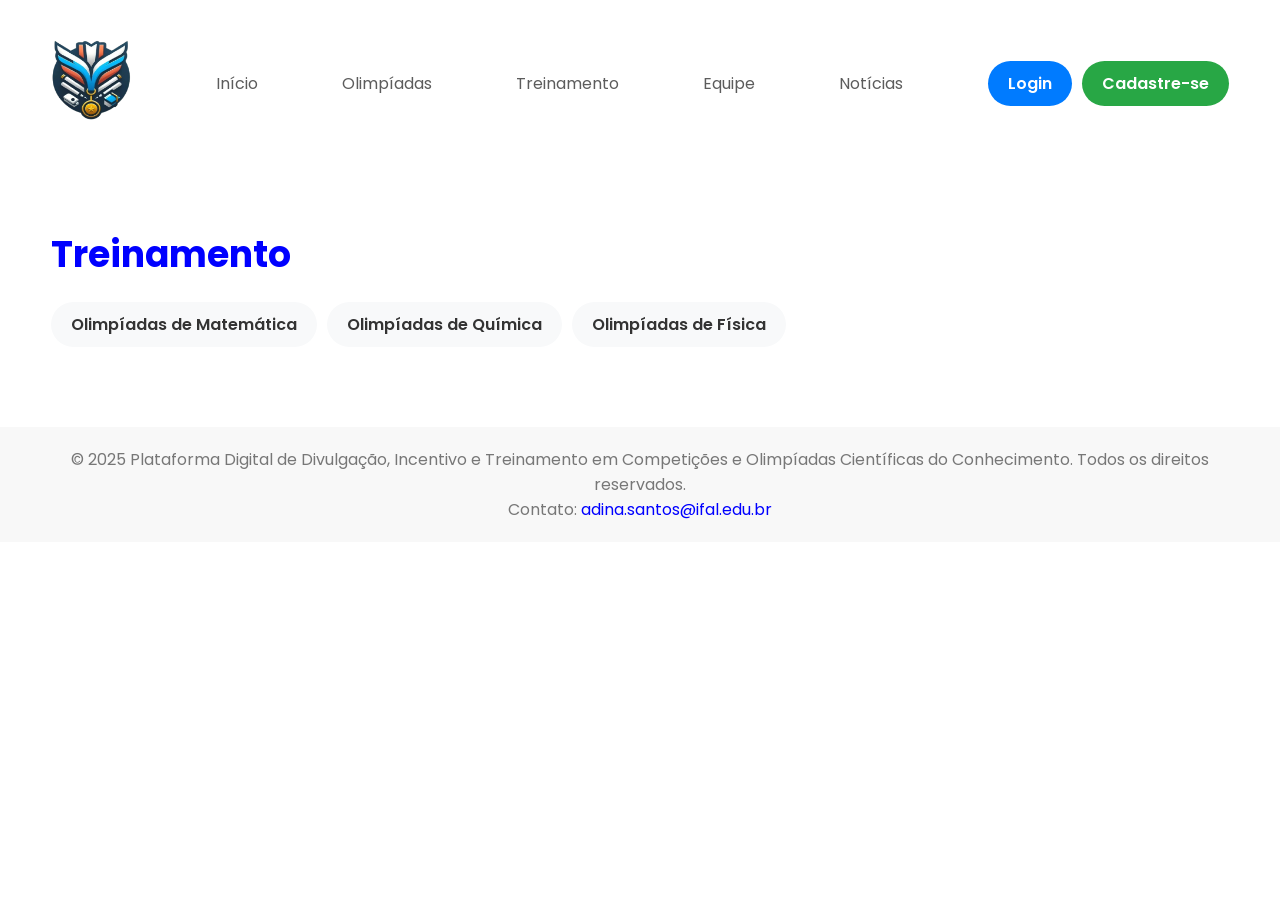
<file: treinamento.html>
<!DOCTYPE html>
<html lang="pt-br">
<head>
    <meta charset="UTF-8">
    <meta http-equiv="X-UA-Compatible" content="IE=edge">
    <meta name="viewport" content="width=device-width, initial-scale=1.0">
    <link rel="preconnect" href="https://fonts.googleapis.com">
    <link rel="preconnect" href="https://fonts.gstatic.com" crossorigin>
    <link href="https://fonts.googleapis.com/css2?family=Poppins:wght@100;200;300;400;500;600;700;800;900&display=swap" rel="stylesheet">
    <link rel="stylesheet" href="style.css">
    <title>Site de Divulgação de Olimpíadas Científicas</title>
</head>
<body>
    <header>
        <div class="interface">
            <div class="logo">
                <a href="index.html">
                    <img src="img/logo_clube_olímpico-removebg-preview.png" alt="Logo do Clube Olímpico" height="80" width="80">
                </a>
            </div>
            <nav class="menu-desktop">
                <ul>
                    <li><a href="index.html">Início</a></li>
                    <li><a href="olimpiadas.html">Olimpíadas</a></li>
                    <li><a href="treinamento.html">Treinamento</a></li>
                    <li><a href="equipe.html">Equipe</a></li>
                    <li><a href="noticias.html">Notícias</a></li>
                </ul>
            </nav>
            <div class="btn-login-signup">
                <a href="login.html">
                    <button class="login">Login</button>
                </a>
                <a href="cadastro.html">
                    <button class="signup">Cadastre-se</button>
                </a>
            </div>
        </div>
    </header>
    <main>
        <section id="noticias" class="noticias">
            <div class="interface">
                <h2>Treinamento</h2>
                <div class="news-tabs">
                    <button class="tab-button" onclick="openTab('Olimpíadas de Matemática')">Olimpíadas de Matemática</button>
                    <button class="tab-button" onclick="openTab('Olimpíadas de Química')">Olimpíadas de Química</button>
                    <button class="tab-button" onclick="openTab('Olimpíadas de Física')">Olimpíadas de Física</button>
                </div>
                <div id="Olimpíadas de Matemática" class="tab-content">
                    <h2>Olimpíadas de Matemática</h2>
                    <article>
                        <h4>Conteúdos</h4>
                        <p>Detalhes sobre os conteúdos de matemática e listagem dos conteúdos.</p>
                    </article>
                    <article>
                        <h4>Listas e Simulados</h4>
                        <p>Responder questões é a melhor forma de treinar, então aqui nessa seção temos listas e simulados para melhorar sua preparação. </p>
                    </article>
                </div>
                <div id="Olimpíadas de Química" class="tab-content" style="display: none;">
                    <h2>Olimpíadas de Química</h2>
                    <article>
                        <h4>Conteúdos</h4>
                        <p>Detalhes sobre os conteúdos de química e listagem dos conteúdos.</p>
                    </article>
                    <article>
                        <h4>Listas e Simulados</h4>
                        <p>Responder questões é a melhor forma de treinar, então aqui nessa seção temos listas e simulados para melhorar sua preparação. </p>
                    </article>
                </div>
                <div id="Olimpíadas de Física" class="tab-content" style="display: none;">
                    <h2>Olimpíadas de Física</h2>
                    <article>
                        <h4>Conteúdos</h4>
                        <p>Detalhes sobre os conteúdos de física e listagem dos conteúdos.</p>
                    </article>
                    <article>
                        <h4>Listas e Simulados</h4>
                        <p>Responder questões é a melhor forma de treinar, então aqui nessa seção temos listas e simulados para melhorar sua preparação. </p>
                    </article>
                </div>
            </div>
        </section>
    </main>
    <footer>
        <div class="interface">
            <div class="footer-info">
                <p>&copy; 2025 Plataforma Digital de Divulgação, Incentivo e Treinamento em Competições e Olimpíadas Científicas do Conhecimento. Todos os direitos reservados.</p>
                <p>Contato: <a href="mailto:adina.santos@ifal.edu.br">adina.santos@ifal.edu.br</a></p>
            </div>
        </div>
    </footer>
    <script>
        function openTab(tabId) {
            const tabs = document.querySelectorAll('.tab-content');
            tabs.forEach(tab => {
                tab.style.display = 'none';
            });
            document.getElementById(tabId).style.display = 'block';
        }
    </script>
</body>
</html>
</file>
<file: style.css>
/* ESTILO GERAL */
* {
  margin: 0;
  padding: 0;
  box-sizing: border-box;
  font-family: 'Poppins', sans-serif;
}

body {
  background-color: #fff;
  height: 100vh;
}

.interface {
  max-width: 1280px;
  margin: 0 auto;
}

.flex {
  display: flex;
}

.btn-contato button {
  color: #fff;
  padding: 10px 40px;
  font-size: 18px;
  font-weight: 600;
  background-color: blue;
  border: 0;
  border-radius: 30px;
  cursor: pointer;
  transition: 0.2s;
}

.btn-contato button:hover {
  box-shadow: 0 0 8px rgb(0, 4, 255);
  transform: scale(1.05);
}

.btn-login-signup {
  display: flex;
  gap: 10px;
}

.btn-login-signup a {
  text-decoration: none;
}

.btn-login-signup button {
  padding: 10px 20px;
  font-size: 16px;
  font-weight: 600;
  border: none;
  border-radius: 30px;
  cursor: pointer;
  transition: 0.2s;
}

.btn-login-signup .login {
  background-color: #007BFF;
  color: #fff;
}

.btn-login-signup .signup {
  background-color: #28A745;
  color: #fff;
}

.btn-login-signup button:hover {
  opacity: 0.9;
  transform: scale(1.05);
}


.news-tabs {
  display: flex;
  gap: 10px;
  margin-bottom: 20px;
}

.tab-button {
  padding: 10px 20px;
  font-size: 16px;
  font-weight: 600;
  border: none;
  border-radius: 30px;
  cursor: pointer;
  background-color: #f8f9fa;
  color: #333;
  transition: 0.2s;
}

.tab-button:hover {
  opacity: 0.9;
  transform: scale(1.05);
}

.tab-content {
  display: none;
}

.tab-content.active {
  display: block;
}




header {
  padding: 40px 4%;
}

header > .interface {
  display: flex;
  align-items: center;
  justify-content: space-between;
}

header a {
  color: #5c5c5c;
  text-decoration: none;
  display: inline-block;
  transition: 0.2s;
}

header a:hover {
  color: #000;
  transform: scale(1.05);
}

header nav ul {
  list-style-type: none;
}

header nav ul li {
  display: inline-block;
  padding: 0 40px;
}

section.topo-do-site {
  padding: 40px 4%;
}

section.topo-do-site .flex {
  align-items: center;
  justify-content: center;
  gap: 90px;
}

.topo-do-site h1 {
  color: blue;
  font-weight: bold;
  font-size: 42px;
  line-height: 40px;
}

.topo-do-site .txt-topo-site h1 span {
  color: #fff;
  font-size: 84px;
}

.topo-do-site .txt-topo-site p {
  color: rgb(55, 16, 163);
  margin: 40px 0;
}

.topo-do-site .img-topo-site img {
  position: relative;
  animation: flutuar 2s ease-in-out infinite alternate;
}

@keyframes flutuar {
  0% {
    top: 0;
  }
  100% {
    top: 30px;
  }
}


section {
  padding: 60px 4%;
}

section h2 {
  color: blue;
  font-weight: bold;
  font-size: 36px;
  margin-bottom: 20px;
}

section p {
  font-size: 18px;
  line-height: 1.6;
  color: #555;
}


footer {
  background-color: #f8f8f8;
  padding: 20px 4%;
  text-align: center;
}

footer .footer-info {
  color: #777;
}

footer .footer-info a {
  color: blue;
  text-decoration: none;
  transition: 0.2s;
}

footer .footer-info a:hover {
  text-decoration: underline;
}

* {
  margin: 0;
  padding: 0;
  box-sizing: border-box;
  font-family: 'Poppins', sans-serif;
}

body {
  background-color: #fff;
  height: 100vh;
}

.interface {
  max-width: 1280px;
  margin: 0 auto;
}

.flex {
  display: flex;
}

.btn-contato button {
  color: #fff;
  padding: 10px 40px;
  font-size: 18px;
  font-weight: 600;
  background-color: blue;
  border: 0;
  border-radius: 30px;
  cursor: pointer;
  transition: 0.2s;
}

.btn-contato button:hover {
  box-shadow: 0 0 8px rgb(54, 54, 228);
  transform: scale(1.05);
}


header {
  padding: 40px 4%;
}

header > .interface {
  display: flex;
  align-items: center;
  justify-content: space-between;
}

header a {
  color: #5c5c5c;
  text-decoration: none;
  display: inline-block;
  transition: 0.2s;
}

header a:hover {
  color: #000;
  transform: scale(1.05);
}

header nav ul {
  list-style-type: none;
}

header nav ul li {
  display: inline-block;
  padding: 0 40px;
}


section.topo-do-site {
  padding: 40px 4%;
}

section.topo-do-site .flex {
  align-items: center;
  justify-content: center;
  gap: 90px;
}

.topo-do-site h1 {
  color: blue;
  font-size: 42px;
  line-height: 40px;
}

.topo-do-site .txt-topo-site h1 span {
  color: #fff;
  font-size: 84px;
}

.topo-do-site .txt-topo-site p {
  color: blue;
  margin: 40px 0;
}

.topo-do-site .img-topo-site img {
  position: relative;
  animation: flutuar 2s ease-in-out infinite alternate;
}

@keyframes flutuar {
  0% {
    top: 0;
  }
  100% {
    top: 30px;
  }
}


section {
  padding: 60px 4%;
}

section h2 {
  color: blue;
  font-size: 36px;
  margin-bottom: 20px;
}

section p {
  font-size: 18px;
  line-height: 1.6;
  color: #555;
}


section.olimpiadas {
  padding: 60px 4%;
}

.lista-olimpiadas {
  display: grid;
  grid-template-columns: repeat(auto-fill, minmax(280px, 1fr));
  gap: 20px;
}

.lista-olimpiadas .olimpiada {
  background: #f9f9f9;
  border-radius: 8px;
  padding: 20px;
  box-shadow: 0 2px 4px rgba(0, 0, 0, 0.1);
  text-align: center;
}

.lista-olimpiadas .olimpiada img {
  max-width: 100%;
  border-radius: 8px;
  margin-bottom: 15px;
}

.lista-olimpiadas .olimpiada h3 {
  color: blue;
  font-size: 24px;
  margin: 15px 0;
}

.lista-olimpiadas .olimpiada p {
  font-size: 16px;
  color: #666;
}


footer {
  background-color: #f8f8f8;
  padding: 20px 4%;
  text-align: center;
}

footer .footer-info {
  color: #777;
}

footer .footer-info a {
  color: blue;
  text-decoration: none;
  transition: 0.2s;
}

footer .footer-info a:hover {
  text-decoration: underline;
}


.btn-site-olimpiada {
  display: flex;
  gap: 10px;
}

.btn-site-olimpiada a {
  text-decoration: none;
}

.btn-site-olimpiada button {
  padding: 10px 20px;
  font-size: 16px;
  font-weight: 600;
  border: none;
  border-radius: 30px;
  cursor: pointer;
  transition: 0.2s;
}

.btn-site-olimpiada .login {
  background-color: #007BFF;
  color: #fff;
}

.btn-site-olimpiada .signup {
  background-color: #28A745;
  color: #fff;
}

.btn-site-olimpiada button:hover {
  opacity: 0.9;
  transform: scale(1.05);
}
</file>
